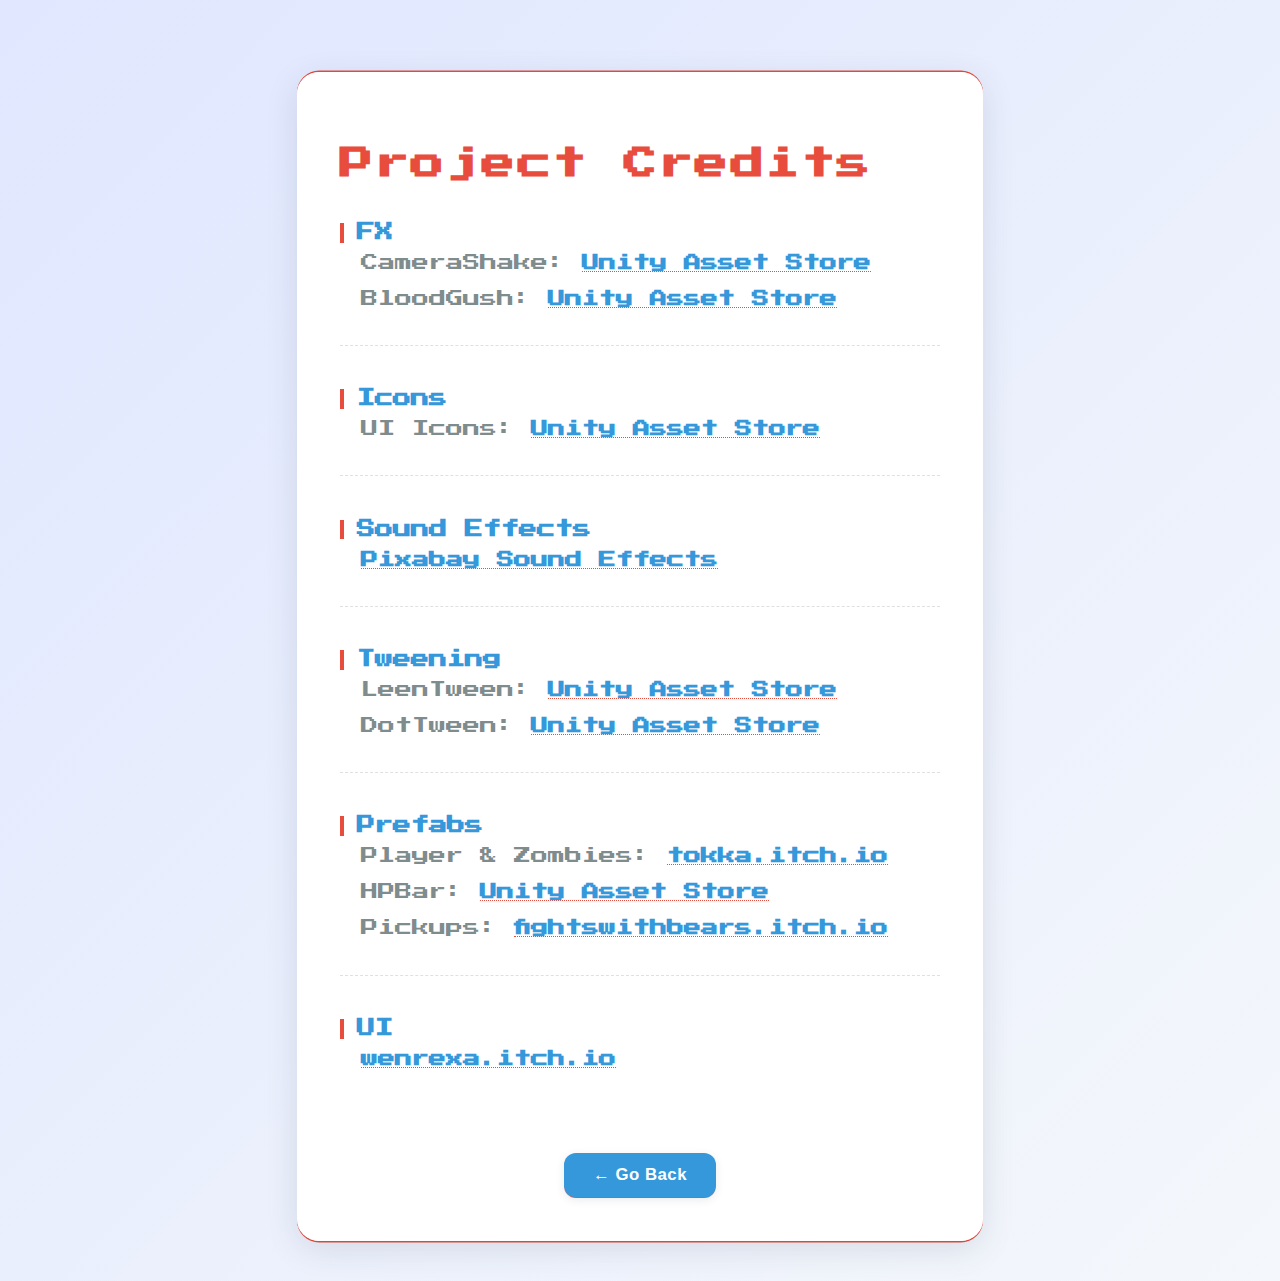
<file: TopDowncredits.html>
<!DOCTYPE html>
<html lang="en">
<head>
  <meta charset="UTF-8">
  <meta name="viewport" content="width=device-width, initial-scale=1.0">
  <title>Project Credits</title>
  <link rel="stylesheet" href="credits.css">
  <link rel="icon" type="image/png" href="/logo.png">
</head>
<body>
  <div class="credits-container">
    <h1>Project Credits</h1>
    <section>
      <h2>FX</h2>
      <ul>
        <li>CameraShake: <a href="https://assetstore.unity.com/packages/tools/particles-effects/camera-shake-fx-146554" target="_blank">Unity Asset Store</a></li>
        <li>BloodGush: <a href="https://assetstore.unity.com/packages/vfx/particles/blood-gush-73426" target="_blank">Unity Asset Store</a></li>
      </ul>
    </section>
    <section>
      <h2>Icons</h2>
      <ul>
        <li>UI Icons: <a href="https://assetstore.unity.com/packages/2d/gui/icons/modern-rpg-free-icons-pack-264706" target="_blank">Unity Asset Store</a></li>
      </ul>
    </section>
    <section>
      <h2>Sound Effects</h2>
      <ul>
        <li><a href="https://pixabay.com/sound-effects/" target="_blank">Pixabay Sound Effects</a></li>
      </ul>
    </section>
    <section>
      <h2>Tweening</h2>
      <ul>
        <li>LeenTween: <a href="https://assetstore.unity.com/packages/tools/animation/leantween-3595" target="_blank">Unity Asset Store</a></li>
        <li>DotTween: <a href="https://assetstore.unity.com/packages/tools/animation/dotween-hotween-v2-27676" target="_blank">Unity Asset Store</a></li>
      </ul>
    </section>
    <section>
      <h2>Prefabs</h2>
      <ul>
        <li>Player & Zombies: <a href="https://tokka.itch.io/top-down-basic-set" target="_blank">tokka.itch.io</a></li>
        <li>HPBar: <a href="https://assetstore.unity.com/packages/tools/gui/microbar-animated-health-bar-framework-239154" target="_blank">Unity Asset Store</a></li>
        <li>Pickups: <a href="https://fightswithbears.itch.io/" target="_blank">fightswithbears.itch.io</a></li>
      </ul>
    </section>
    <section>
      <h2>UI</h2>
      <ul>
        <li><a href="https://wenrexa.itch.io/kit-nesia2" target="_blank">wenrexa.itch.io</a></li>
      </ul>
    </section>
    <a href="index.html" class="back-btn">&#8592; Go Back</a>
  </div>
</body>
</html>
</file>
<file: credits.css>
@import url('https://fonts.googleapis.com/css2?family=Press+Start+2P&display=swap');

:root {
  --bg-color: #f4f7fb;
  --text-primary: #2c3e50;
  --text-secondary: #7f8c8d;
  --accent: #e74c3c;
  --btn-bg: #3498db;
  --btn-text: #ffffff;
}

.back-btn {
  display: inline-block;
  margin: 1.5rem auto 0 auto;
  padding: 0.7em 1.7em;
  background: var(--btn-bg);
  color: white !important;
  font-family: Arial, Helvetica, sans-serif;
  font-size: 1.05rem;
  font-weight: bold;
  border: none;
  border-radius: 12px;
  box-shadow: 0 2px 8px rgba(44,62,80,0.10);
  text-align: center;
  text-decoration: none;
  letter-spacing: 0.5px;
  transition: background 0.18s, color 0.18s, box-shadow 0.18s, transform 0.13s;
  cursor: pointer;
}

.back-btn:hover {
  background: var(--accent);
  color: #fff !important;
  box-shadow: 0 4px 16px rgba(44,62,80,0.13);
  transform: translateY(-2px) scale(1.03);
}

body {
  background: linear-gradient(135deg, #e0e7ff 0%, #f4f7fb 100%);
  color: var(--text-primary);
  font-family: 'Press Start 2P', Arial, sans-serif;
  margin: 0;
  padding: 0;
  min-height: 100vh;
  display: flex;
  align-items: flex-start;
  justify-content: center;
}

.credits-container {
  background: rgba(255,255,255,0.98);
  border: none;
  border-radius: 22px;
  box-shadow: 0 8px 32px rgba(44,62,80,0.13), 0 1.5px 0 var(--accent), 0 -1.5px 0 var(--accent);
  padding: 3.2rem 2.7rem 2.7rem 2.7rem;
  max-width: 600px;
  width: 98vw;
  margin: 4.5rem auto 2.5rem auto;
  animation: fadeIn 1s ease forwards;
  display: flex;
  flex-direction: column;
  align-items: flex-start;
  gap: 2.2rem;
}

.credits-container h1 {
  color: var(--accent);
  font-size: 2.1rem;
  margin-bottom: 0.5rem;
  text-align: left;
  letter-spacing: 1.5px;
  width: 100%;
}

.credits-container h2 {
  color: var(--btn-bg);
  font-size: 1.15rem;
  margin: 0 0 0.7rem 0;
  border-left: 4px solid var(--accent);
  padding-left: 0.7em;
  padding-bottom: 0.1em;
  text-align: left;
  width: 100%;
  background: none;
}

.credits-container ul {
  list-style: none;
  padding: 0 0 0 1.2em;
  margin: 0 0 0.2rem 0;
  width: 100%;
}

.credits-container li {
  margin-bottom: 1.1em;
  font-size: 1.08rem;
  word-break: break-word;
  padding-left: 0.1em;
  color: var(--text-secondary);
}

.credits-container a {
  color: var(--btn-bg);
  text-decoration: none;
  border-bottom: 1.5px dotted var(--accent);
  transition: color 0.2s, border 0.2s;
  font-weight: bold;
}

.credits-container a:hover {
  color: var(--accent);
  border-bottom: 2px solid var(--btn-bg);
}

section {
  width: 100%;
  margin-bottom: 0.5rem;
  padding-bottom: 1.2rem;
  border-bottom: 1.5px dashed #e0e0e0;
}

section:last-of-type {
  border-bottom: none;
  padding-bottom: 0;
}

@keyframes fadeIn {
  from { opacity: 0; transform: translateY(30px); }
  to { opacity: 1; transform: none; }
}

@media (max-width: 600px) {
  .credits-container {
    padding: 1rem;
    max-width: 95%;
    width: 100%;
    border-radius: 12px;
    box-shadow: 0 2px 10px rgba(44,62,80,0.12);
    gap: 1rem;
  }

  .credits-container h1 {
    font-size: 1.4rem;
    text-align: center;
  }

  .credits-container h2 {
    font-size: 1rem;
    padding-left: 0.5em;
  }

  .credits-container li {
    font-size: 0.95rem;
    line-height: 1.4;
  }

  .back-btn {
    display: block;
    width: 100%;
    max-width: 320px;
    margin: 1.2rem auto 0 auto;
    padding: 1em 0;
    font-size: 1.08rem;
    border-radius: 10px;
    text-align: center;
    box-sizing: border-box;
    font-family: Arial, Helvetica, sans-serif;
  }
}

@media (max-width: 400px) {
  .credits-container h1 {
    font-size: 1.1rem;
  }
  .credits-container h2 {
    font-size: 0.9rem;
  }
  .credits-container li {
    font-size: 0.85rem;
  }
  .back-btn {
    font-size: 0.9rem;
    padding: 0.8em;
  }
}
</file>
